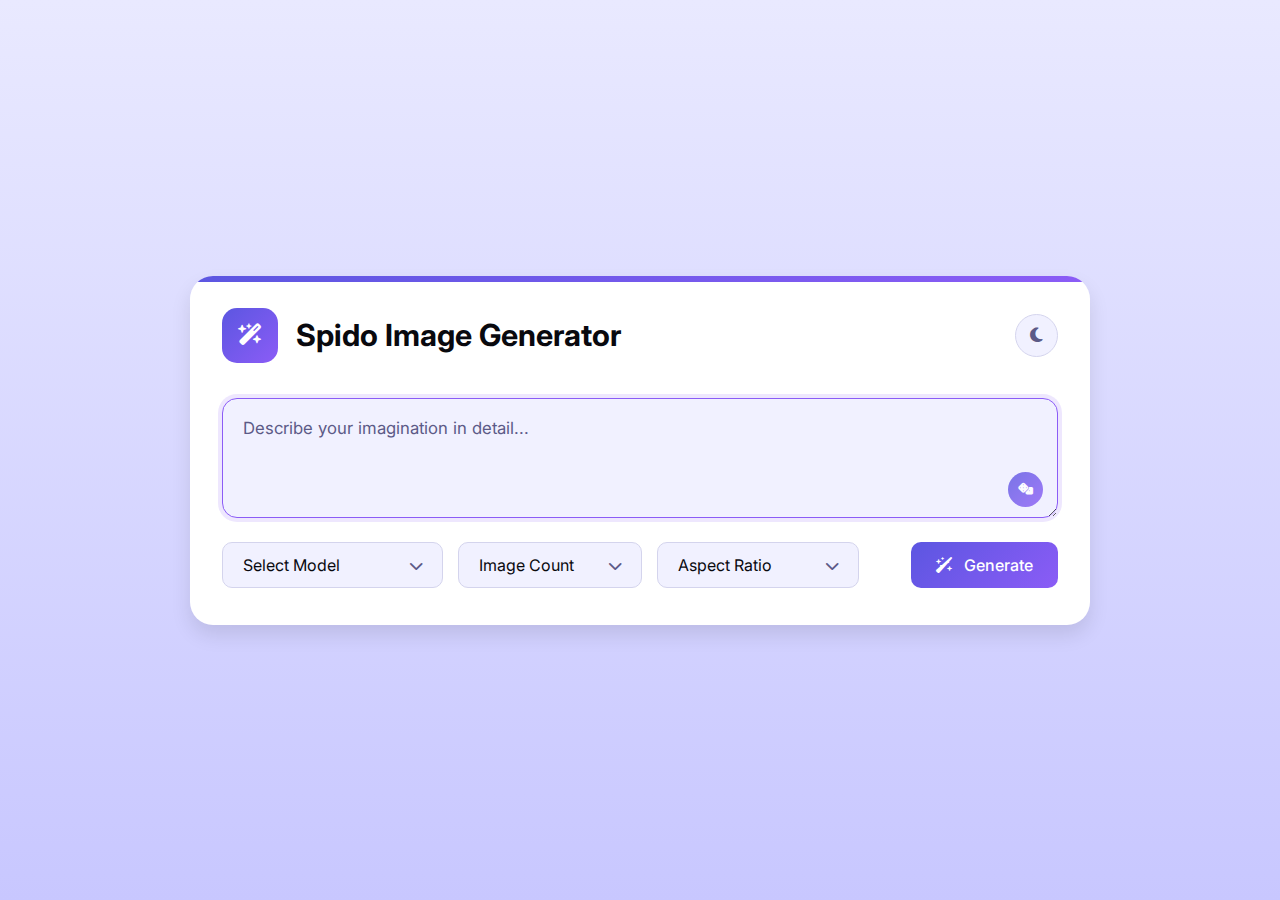
<file: Programming AI LabTask/PAI Task 13/index.html>
<!DOCTYPE html>
<html lang="en">
  <head>
    <meta charset="UTF-8" />
    <meta name="viewport" content="width=device-width, initial-scale=1.0" />
    <title>Spido Image Generator</title>
    <!-- Font Awesome for icons -->
    <link
      rel="stylesheet"
      href="https://cdnjs.cloudflare.com/ajax/libs/font-awesome/6.4.0/css/all.min.css"
    />
    <link rel="stylesheet" href="style.css" />
  </head>
  <body>
    <div class="container">
      <!-- Header -->
      <header class="header">
        <div class="logo-wrapper">
          <div class="logo">
            <i class="fa-solid fa-wand-magic-sparkles"></i>
          </div>
          <h1>Spido Image Generator</h1>
        </div>
        <button class="theme-toggle">
          <i class="fa-solid fa-moon"></i>
        </button>
      </header>
      <div class="main-content">
        <form action="#" class="prompt-form">
          <!-- Prompt Textarea Container -->
          <div class="prompt-container">
            <textarea
              class="prompt-input"
              placeholder="Describe your imagination in detail..."
              spellcheck="false"
              autofocus
              required
            ></textarea>
            <button type="button" class="prompt-btn" title="Get Random Prompt">
              <i class="fa-solid fa-dice"></i>
            </button>
          </div>
          <!-- Prompt Actions / Buttons -->
          <div class="prompt-actions">
            <div class="select-wrapper">
              <select class="custom-select" id="model-select" required>
                <option value="" selected disabled>Select Model</option>
                <option value="black-forest-labs/FLUX.1-dev">FLUX.1-dev</option>
                <option value="black-forest-labs/FLUX.1-schnell">
                  FLUX.1-schnell
                </option>
                <option value="stabilityai/stable-diffusion-xl-base-1.0">
                  Stable Diffusion XL
                </option>
                <option value="runwayml/stable-diffusion-v1-5">
                  Stable Diffusion v1.5
                </option>
                <option value="stabilityai/stable-diffusion-3-medium-diffusers">
                  Stable Diffusion 3
                </option>
              </select>
            </div>
            <div class="select-wrapper">
              <select class="custom-select" id="count-select" required>
                <option value="" selected disabled>Image Count</option>
                <option value="1">1 Image</option>
                <option value="2">2 Images</option>
                <option value="3">3 Images</option>
                <option value="4">4 Images</option>
              </select>
            </div>
            <div class="select-wrapper">
              <select class="custom-select" id="ratio-select" required>
                <option value="" selected disabled>Aspect Ratio</option>
                <option value="1/1">Square (1:1)</option>
                <option value="16/9">Landscape (16:9)</option>
                <option value="9/16">Portrait (9:16)</option>
              </select>
            </div>
            <button type="submit" class="generate-btn">
              <i class="fa-solid fa-wand-sparkles"></i>
              Generate
            </button>
          </div>
        </form>
        <!-- Result Gallery Grid -->
        <div class="gallery-grid"></div>
      </div>
    </div>
    <script src="script.js"></script>
  </body>
</html>
</file>
<file: Programming AI LabTask/PAI Task 13/style.css>
/* Importing Google Fonts - Inter */
@import url("https://fonts.googleapis.com/css2?family=Inter:opsz,wght@14..32,100..900&display=swap");
* {
  margin: 0;
  padding: 0;
  box-sizing: border-box;
  font-family: "Inter", sans-serif;
}
:root {
  --color-primary: #5c56e1;
  --color-primary-dark: #5b21b6;
  --color-accent: #8b5cf6;
  --color-card: #ffffff;
  --color-input: #f1f1ff;
  --color-text: #09090e;
  --color-placeholder: #5c5a87;
  --color-border: #d4d4ed;
  --color-gradient: linear-gradient(135deg, #5c56e1, #8b5cf6);
}
body.dark-theme {
  --color-card: #1e293b;
  --color-input: #141b2d;
  --color-text: #f3f4f6;
  --color-placeholder: #a3b6dc;
  --color-border: #334155;
  background: var(--color-card);
  background-image: radial-gradient(
      circle at 15% 50%,
      rgba(99, 102, 241, 0.15) 0%,
      transparent 35%
    ),
    radial-gradient(
      circle at 85% 30%,
      rgba(139, 92, 246, 0.15) 0%,
      transparent 35%
    ),
    radial-gradient(
      circle at 50% 80%,
      rgba(99, 102, 241, 0.1) 0%,
      transparent 40%
    );
}
body {
  display: flex;
  width: 100%;
  padding: 15px;
  align-items: center;
  justify-content: center;
  min-height: 100vh;
  color: var(--color-text);
  background-image: linear-gradient(#e9e9ff, #c8c7ff);
}
.container {
  width: 900px;
  padding: 32px;
  border-radius: 23px;
  position: relative;
  background: var(--color-card);
  box-shadow: 0 10px 20px 0 rgba(0, 0, 0, 0.1);
  transition: all 0.3s ease;
  overflow: hidden;
}
.container::before {
  content: "";
  position: absolute;
  top: 0;
  left: 0;
  width: 100%;
  height: 6px;
  background-image: var(--color-gradient);
}
body.dark-theme .container {
  border: 1px solid var(--color-border);
}
.header {
  display: flex;
  align-items: center;
  margin-bottom: 32px;
  justify-content: space-between;
}
.header .logo-wrapper {
  display: flex;
  gap: 18px;
  align-items: center;
}
.header .logo-wrapper .logo {
  height: 55px;
  width: 56px;
  display: flex;
  color: #fff;
  flex-shrink: 0;
  font-size: 1.35rem;
  align-items: center;
  border-radius: 15px;
  justify-content: center;
  background-image: var(--color-gradient);
}
.header .logo-wrapper h1 {
  font-size: 1.9rem;
  font-weight: 700;
}
.header .theme-toggle {
  height: 43px;
  width: 43px;
  display: flex;
  font-size: 1.05rem;
  cursor: pointer;
  flex-shrink: 0;
  align-items: center;
  justify-content: center;
  border-radius: 50%;
  color: var(--color-placeholder);
  background: var(--color-input);
  border: 1px solid var(--color-border);
  transition: all 0.3s ease;
}
.header .theme-toggle:hover {
  color: var(--color-primary);
  transform: translateY(-2px);
  box-shadow: 0 4px 6px -1px rgba(0, 0, 0, 0.1);
}
.main-content {
  margin: 35px 0 5px 0;
}
.prompt-container {
  position: relative;
  width: 100%;
  margin-bottom: 20px;
}
.prompt-container .prompt-input {
  width: 100%;
  line-height: 1.6;
  resize: vertical;
  font-size: 1.05rem;
  padding: 16px 20px;
  min-height: 120px;
  border-radius: 15px;
  color: var(--color-text);
  background: var(--color-input);
  border: 1px solid var(--color-border);
  transition: all 0.3s ease;
}
.prompt-container .prompt-input:focus {
  border-color: var(--color-accent);
  box-shadow: 0 0 0 4px rgba(139, 92, 246, 0.15);
  outline: none;
}
.prompt-container .prompt-input::placeholder {
  color: var(--color-placeholder);
}
.prompt-container .prompt-btn {
  position: absolute;
  right: 15px;
  bottom: 15px;
  height: 35px;
  width: 35px;
  display: flex;
  font-size: 0.75rem;
  align-items: center;
  justify-content: center;
  background: var(--color-gradient);
  color: #fff;
  border: none;
  border-radius: 50%;
  cursor: pointer;
  opacity: 0.8;
  transition: all 0.3s ease;
}
.prompt-container .prompt-btn:hover {
  opacity: 1 !important;
  transform: translateY(-2px);
  box-shadow: 0 4px 6px -1px rgba(0, 0, 0, 0.1);
}
.main-content .prompt-actions {
  display: grid;
  gap: 15px;
  grid-template-columns: 1.2fr 1fr 1.1fr 1fr;
}
.prompt-actions .select-wrapper {
  position: relative;
}
.prompt-actions .select-wrapper::after {
  content: "\f078";
  font-family: "Font Awesome 6 Free";
  font-weight: 900;
  position: absolute;
  right: 20px;
  top: 50%;
  padding-left: 7px;
  background: var(--color-input);
  transform: translateY(-50%);
  color: var(--color-placeholder);
  pointer-events: none;
  font-size: 0.9rem;
  transition: all 0.3s ease;
}
.prompt-actions :where(.custom-select, .generate-btn) {
  border-radius: 10px;
  cursor: pointer;
  font-size: 1rem;
  padding: 12px 20px;
  color: var(--color-text);
  background: var(--color-input);
  border: 1px solid var(--color-border);
  transition: all 0.3s ease;
}
.prompt-actions .select-wrapper .custom-select {
  width: 100%;
  outline: none;
  height: 100%;
  appearance: none;
}
.prompt-actions .custom-select:is(:focus, :hover) {
  border-color: var(--color-accent);
  box-shadow: 0 0 0 3px rgba(139, 92, 246, 0.1);
}
.prompt-actions .generate-btn {
  display: flex;
  gap: 12px;
  font-weight: 500;
  border: none;
  color: #fff;
  margin-left: auto;
  align-items: center;
  justify-content: center;
  padding: 12px 25px;
  background-image: var(--color-gradient);
}
.prompt-actions .generate-btn:hover {
  transform: translateY(-2px);
  box-shadow: 0 4px 10px rgba(109, 40, 217, 0.3);
}
.prompt-actions .generate-btn:disabled {
  opacity: 0.6;
  pointer-events: none;
}
.main-content .gallery-grid {
  display: grid;
  gap: 15px;
  grid-template-columns: repeat(auto-fill, minmax(180px, 1fr));
}
.main-content .gallery-grid:has(.img-card) {
  margin-top: 30px;
}
.gallery-grid .img-card {
  display: flex;
  flex-direction: column;
  align-items: center;
  justify-content: center;
  position: relative;
  overflow: hidden;
  border-radius: 16px;
  opacity: 0;
  transform: translateY(20px);
  transition: all 0.5s ease;
  background: var(--color-input);
  border: 1px solid var(--color-border);
  box-shadow: 0 1px 2px rgba(0, 0, 0, 0.05);
}
.gallery-grid .img-card.animate-in {
  opacity: 1;
  transform: translateY(0);
}
.gallery-grid .img-card:not(.loading, .error):hover {
  transform: translateY(-5px);
  box-shadow: 0 10px 15px -3px rgba(0, 0, 0, 0.1);
}
.gallery-grid .img-card.loading .spinner {
  width: 35px;
  height: 35px;
  border-radius: 50%;
  border: 3px solid var(--color-border);
  border-top-color: var(--color-primary);
  animation: spin 1s linear infinite;
}
@keyframes spin {
  to {
    transform: rotate(360deg);
  }
}
.gallery-grid .img-card .status-container {
  display: none;
  gap: 13px;
  padding: 15px;
  align-items: center;
  flex-direction: column;
}
.gallery-grid .img-card:where(.loading, .error) .status-container {
  display: flex;
}
.gallery-grid .img-card.error .spinner,
.gallery-grid .img-card.loading i {
  display: none;
}
.gallery-grid .img-card .status-container .status-text {
  font-size: 0.85rem;
  text-align: center;
  color: var(--color-placeholder);
}
.gallery-grid .img-card .status-container i {
  font-size: 1.7rem;
  color: #ef4444;
}
.gallery-grid .img-card .result-img {
  width: 100%;
  height: 100%;
  object-fit: cover;
  transition: all 0.3s ease;
}
.gallery-grid .img-card .img-overlay {
  position: absolute;
  bottom: 0;
  left: 0;
  right: 0;
  padding: 20px;
  opacity: 0;
  display: flex;
  justify-content: flex-end;
  transition: all 0.3s ease;
  background: linear-gradient(transparent, rgba(0, 0, 0, 0.8));
}
.gallery-grid .img-card:hover .img-overlay {
  opacity: 1;
}
.gallery-grid .img-card:where(.loading, .error) :is(.result-img, .img-overlay) {
  display: none;
}
.gallery-grid .img-card .img-download-btn {
  height: 45px;
  width: 45px;
  display: flex;
  align-items: center;
  justify-content: center;
  border: none;
  color: #fff;
  cursor: pointer;
  backdrop-filter: blur(5px);
  border-radius: 50%;
  background: rgba(255, 255, 255, 0.25);
  transition: all 0.3s ease;
}
.gallery-grid .img-card .img-download-btn:hover {
  background: rgba(255, 255, 255, 0.4);
  transform: scale(1.05);
}
/* Responsive media query code for small screens */
@media (max-width: 768px) {
  .container {
    padding: 18px;
  }
  .header .logo-wrapper .logo {
    height: 50px;
    width: 51px;
    font-size: 1.25rem;
  }
  .header .logo-wrapper h1 {
    font-size: 1.7rem;
  }
  .main-content .prompt-actions {
    grid-template-columns: 1fr;
    margin-top: -10px;
  }
  .prompt-actions .generate-btn {
    margin: 10px 0 0;
  }
  .gallery-grid .img-card .img-overlay {
    opacity: 1;
  }
}
</file>
